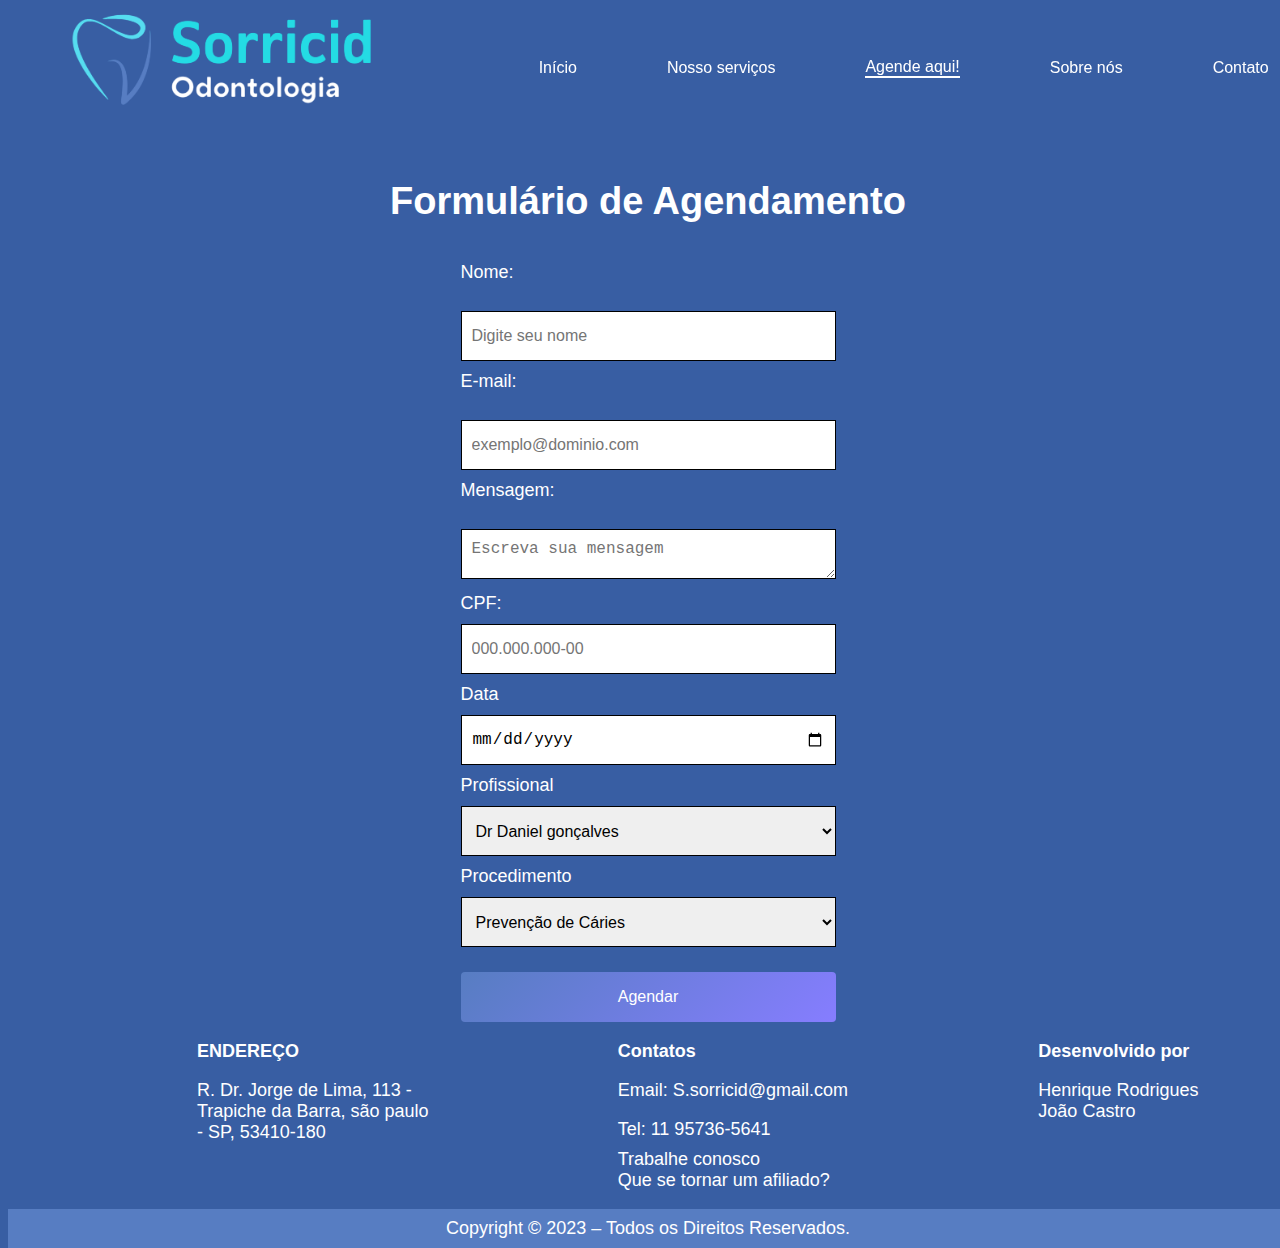
<file: sorricid/agendar.html>
<!DOCTYPE html>
<html lang="pt-br">

<head>
    <meta charset="UTF-8">
    <meta http-equiv="X-UA-Compatible" content="IE=edge">
    <meta name="viewport" content="width=device-width, initial-scale=1.0">
    <title>Agenda</title>
    <link rel="stylesheet" href="css/agendarStyle.css">
</head>

<body>
    <header>
        <div class="logo">
            <a href="index.html"><img src="img/logo.png" alt="logo"></a>
        </div>

        <nav>
            <a href="index.html" class="nav-link "> Início</a>
            <a href="NossosServico.html" class="nav-link">Nosso serviços</a>
            <a href="agendar.html" class="nav-link active">Agende aqui!</a>
            <a href="sobre.html" class="nav-link">Sobre nós</a>
            <a href="contato.html" class="nav-link">Contato</a>
            <a href="listarPacientes.php" class="nav-link">Remarcar Consulta</a>
        </nav>

    </header>

    <br><br><br><br><br><br>

    <div class="formagendamento">
        <h1>Formulário de Agendamento</h1>
        <section>
            <form action="marcaConsulta.php" method="post">

                <div>
                    <label for="nome">Nome:</label><br>
                    <input type="text" id="nome" name="nome" placeholder="Digite seu nome"><br>

                    <label for="email">E-mail:</label><br>
                    <input type="email" id="email" name="email" placeholder="exemplo@dominio.com"><br>


                    <label for="mensagem">Mensagem:</label><br>
                    <textarea rows="4" cols="50" id="mensagem" name="mensagem"
                        placeholder="Escreva sua mensagem"></textarea><br>

                    <label for="cpf">CPF:</label>
                    <input type="text" id="cpf" name="cpf" maxlength="14" placeholder="000.000.000-00"
                        oninput="formatarCPF(this)">
                    <label for="data">Data</label>
                    <input type="date" name="data"><br>
                    <label for="profissional">Profissional</label>
                    <select id="profissional" name="profissional">
                        <option value="Dr Daniel gonçalves">Dr Daniel gonçalves</option>
                        <option value="Carla dias">Drª Carla dias</option>
                        <option value="Adélia fontoura">Drª Adélia fontoura </option>
                        <option value="Julia"> Drª julia Tenório</option>
                    </select><br>
                    <label for="procedimento">Procedimento</label>
                    <select id="procedimento" name="procedimento">
                        <option value="Prevenção de Cáries">Prevenção de Cáries</option>
                        <option value="Identificação de Problemas">Identificação de Problemas</option>
                        <option value="Aparelhos Fixos">Aparelhos Fixos</option>
                        <option value="Clareamento Dental">Clareamento Dental</option>
                        <option value="Implantes Dentários">Implantes Dentários </option>
                        <option value="Radiografia Panorâmica">Radiografia Panorâmica</option>
                        <option value="aplicação de lentes">aplicação de lentes</option>
                    </select><br>
                    <input type="submit" value="Agendar"> <br />
                    </div>
                    
                </div>
            </form>
        </section>
        <script src="contato.js"></script>
    </div>



    <div class="rodape" id="contato">
        <div class="rodape-div">

            <div class="rodape-div-1">
                <div class="rodape-div-1-coluna">
                    <!-- elemento -->
                    <span><b>ENDEREÇO</b></span>
                    <p>R. Dr. Jorge de Lima, 113 - Trapiche da Barra, são paulo - SP, 53410-180</p>
                </div>
            </div>

            <div class="rodape-div-2">
                <div class="rodape-div-2-coluna">
                    <!-- elemento -->
                    <span><b>Contatos</b></span>
                    <p>Email: S.sorricid@gmail.com</p>
                    <p>Tel: 11 95736-5641</p>
                    <a href="candidato.html">Trabalhe conosco</a>
                    <br>
                    <a href="filiado.html"> Que se tornar um afiliado?</a>
                </div>
            </div>



            <div class="rodape-div-4">
                <div class="rodape-div-4-coluna">
                    <!-- elemento -->
                    <span><b>Desenvolvido por</b></span>
                    <br>
                    <ul>
                          <li>Henrique Rodrigues</li>
                          <li>João Castro</li>
                         


                    </ul>
                </div>
            </div>

        </div>
        <p class="rodape-direitos">Copyright © 2023 – Todos os Direitos Reservados.</p>
    </div>

</body>

</html>
</file>
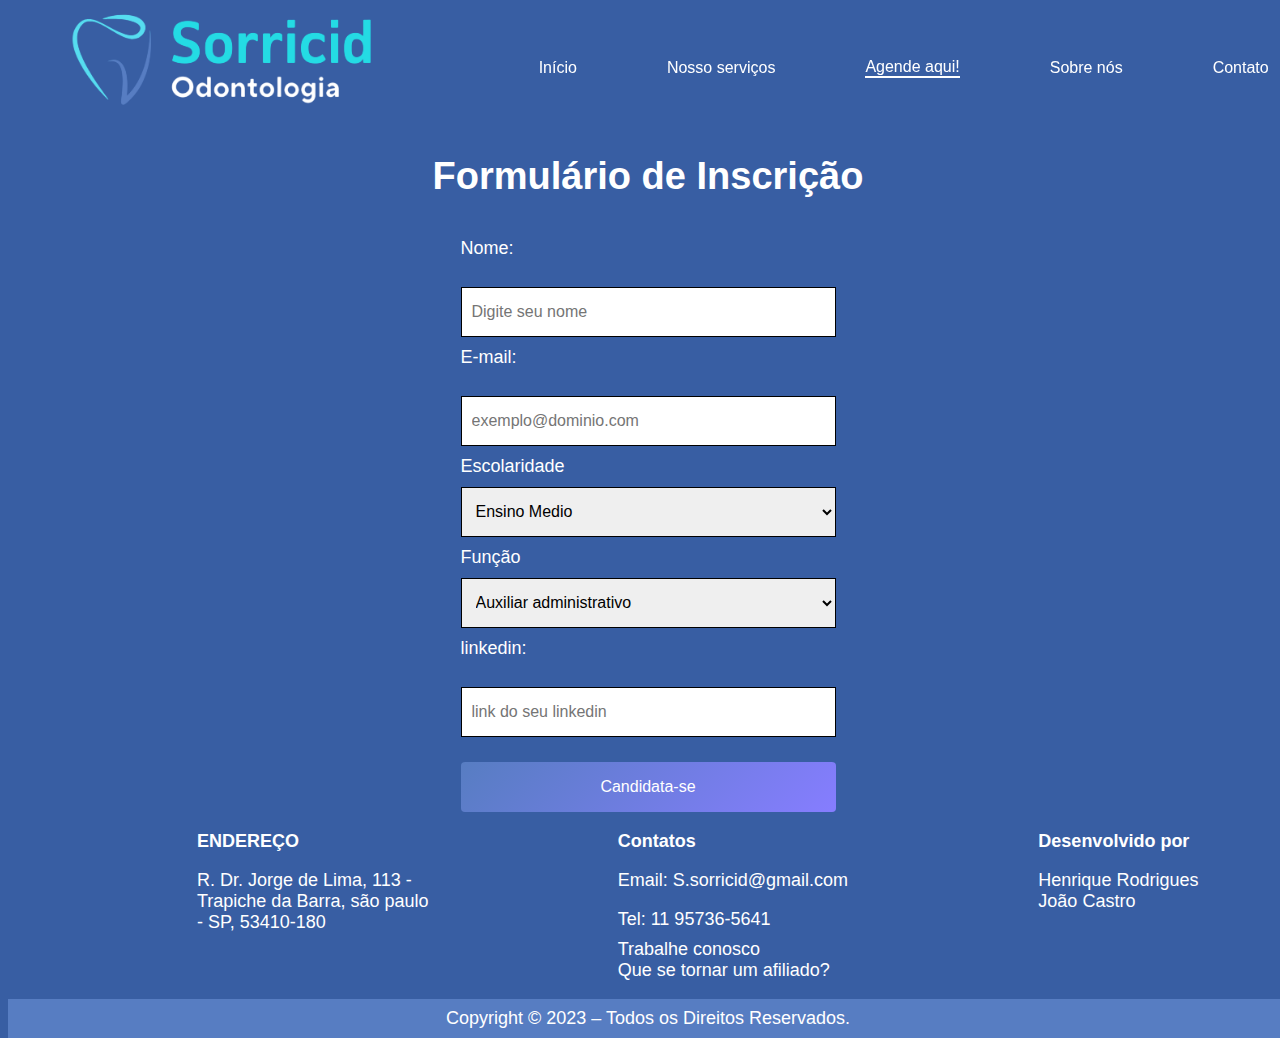
<file: sorricid/candidato.html>
<!DOCTYPE html>
<html lang="en">
<head>
    <meta charset="UTF-8">
    <meta name="viewport" content="width=device-width, initial-scale=1.0">
    <title>Document</title>
    <link rel="stylesheet" href="css/agendarStyle.css">
</head>
<body>
    <header>
        <div class="logo">
            <a href="index.html"><img src="img/logo.png" alt="logo"></a>
        </div>

        <nav>
            <a href="index.html" class="nav-link "> Início</a>
            <a href="NossosServico.html" class="nav-link">Nosso serviços</a>
            <a href="agendar.html" class="nav-link active">Agende aqui!</a>
            <a href="sobre.html" class="nav-link">Sobre nós</a>
            <a href="contato.html" class="nav-link">Contato</a>
            <a href="listarcandidatos.php" class="nav-link">Editar Inscrição</a>
        </nav>

    </header>

    <br><br><br><br><br><br>
    <div>
        <h1>Formulário de Inscrição</h1>
        <section>
            <form action="cadCandidato.php" method="post">

                <div>
                    <label for="nome">Nome:</label><br>
                    <input type="text" id="nome" name="nome" placeholder="Digite seu nome"><br>

                    <label for="email">E-mail:</label><br>
                    <input type="email" id="email" name="email" placeholder="exemplo@dominio.com"><br>

                    <label for="escolaridade">Escolaridade</label>
                    <select id="escolaridade" name="escolaridade">
                        <option value="medio">Ensino Medio</option>
                        <option value="tecnino">Formação tecnica</option>
                        <option value="faculdade">Ensino Superior </option>
                    </select><br>

                    <label for="funcao">Função</label>
                    <select id="funcao" name="funcao">
                        <option value="auxiliar">Auxiliar administrativo</option>
                        <option value="tecnino">tecnico Esteticista</option>
                        <option value="medico">Medico Esteticista </option>
                    </select><br>

                    <label for="linkedin">linkedin:</label><br>
                    <input type="linkedin" id="linkedin" name="linkedin" placeholder="link do seu linkedin"><br>
                    <input type="submit" value="Candidata-se"> <br />
                    </div>
                    
                </div>
            </form>
        </section>
    </div>

    
    <footer class="rodape" id="contato">
        <div class="rodape-div">
      
            <div class="rodape-div-1">
                <div class="rodape-div-1-coluna">
                    <!-- elemento -->
                    <span><b>ENDEREÇO</b></span>
                    <p>R. Dr. Jorge de Lima, 113 - Trapiche da Barra, são paulo - SP, 53410-180</p>
                </div>
            </div>
      
            <div class="rodape-div-2">
                <div class="rodape-div-2-coluna">
                    <!-- elemento -->
                    <span><b>Contatos</b></span>
                    <p>Email:  S.sorricid@gmail.com</p>
                    <p>Tel:  11 95736-5641</p>
                    <a href="candidato.html">Trabalhe conosco</a><br>
                    <a href="filiado.html"> Que se tornar um afiliado?</a>
                </div>
            </div>
      
            <div class="rodape-div-4">
                <div class="rodape-div-4-coluna">
                    <!-- elemento -->
                    <span><b>Desenvolvido por</b></span>
                    <br>
                <ul>
                          <li>Henrique Rodrigues</li>
                          <li>João Castro</li>
                          
    
      
                    </ul>
                </div>
            </div>
      
        </div>
        <p class="rodape-direitos">Copyright © 2023 – Todos os Direitos Reservados.</p>
      </footer>

</body>
</html>
</file>
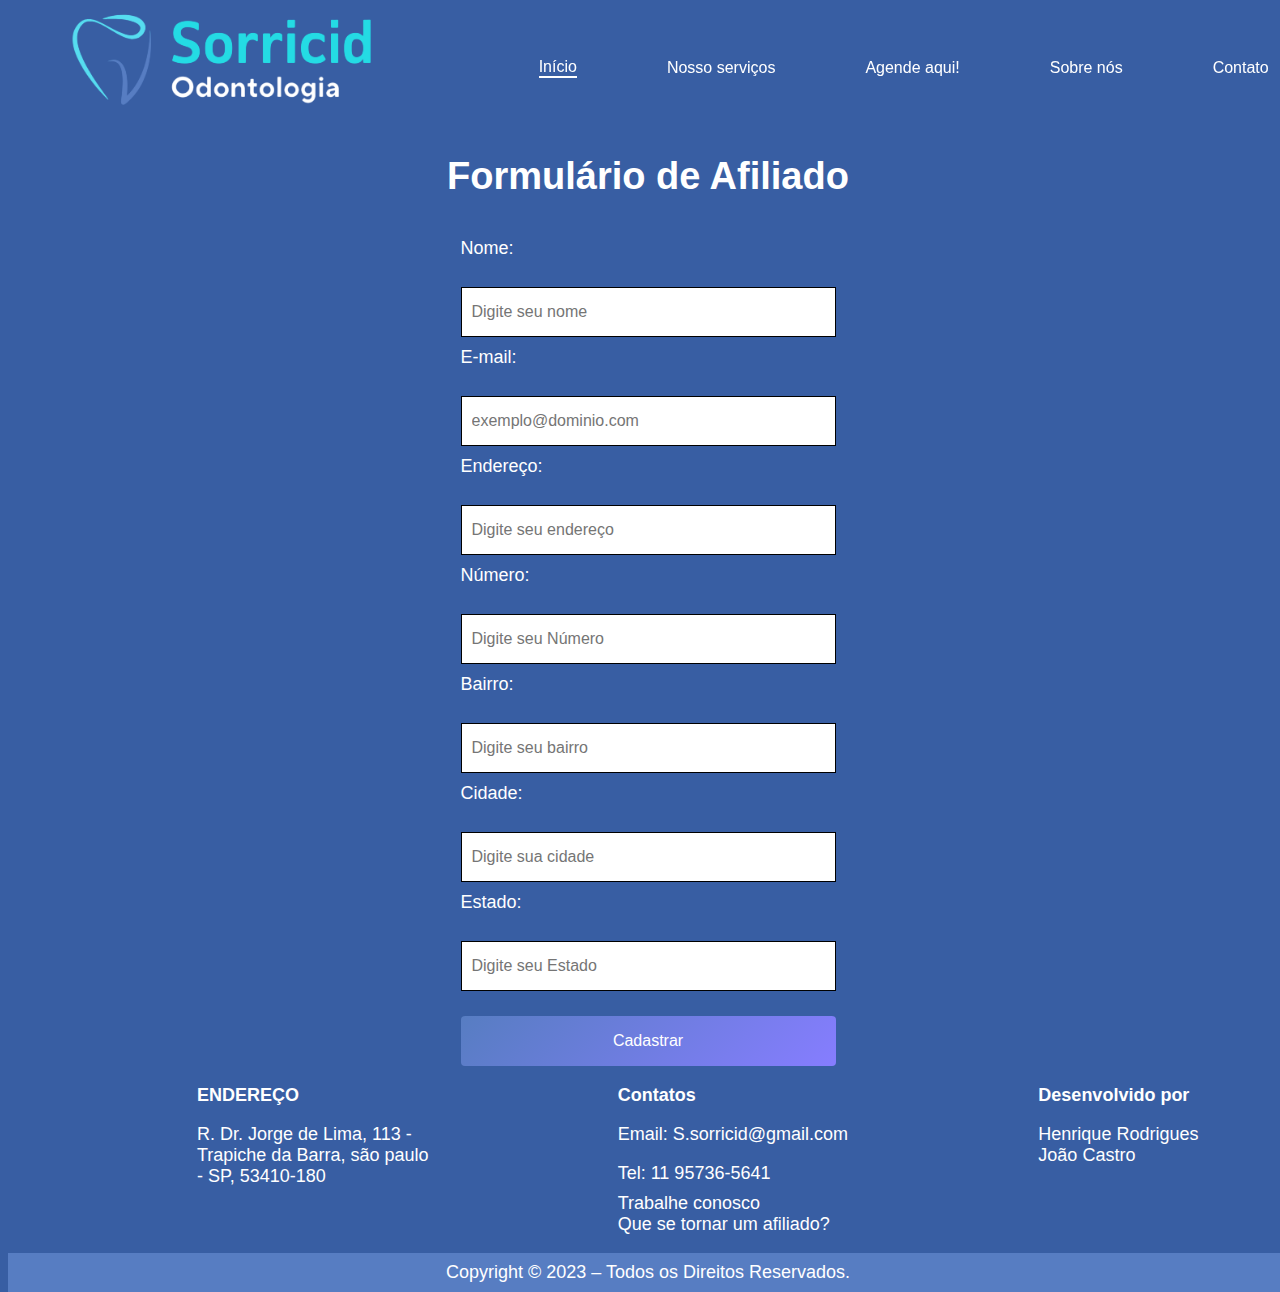
<file: sorricid/filiado.html>
<!DOCTYPE html>
<html lang="en">
<head>
    <meta charset="UTF-8">
    <meta name="viewport" content="width=device-width, initial-scale=1.0">
    <title>Formulário de Afiliado</title>
    <link rel="stylesheet" href="css/agendarStyle.css">
</head>
<body>

    <header>
        <div class="logo">
            <a href="index.html" ><img src="img/logo.png" alt="logo"></a>
        </div>
     
        <nav>
            <a href="index.html" class="nav-link active"> Início</a>
            <a href="NossosServico.html" class="nav-link">Nosso serviços</a>
            <a href="agendar.html" class="nav-link">Agende aqui!</a>
            <a href="sobre.html" class="nav-link">Sobre nós</a>
            <a href="contato.html" class="nav-link">Contato</a>
            <a href="listarAfiliados.php" class="nav-link">Editar Informações</a>
        </nav>

    </header>
    <br><br><br><br><br><br>
    <h1>Formulário de Afiliado</h1>
   <center>
    <form action="cadastrarAfiliado.php" method="post" >
        <div>
            <label for="nome">Nome:</label><br>
            <input type="text" id="nome" name="nome" placeholder="Digite seu nome"><br>

            <label for="email">E-mail:</label><br>
            <input type="email" id="email" name="email" placeholder="exemplo@dominio.com"><br>
            
            <label for="endereco">Endereço:</label><br>
            <input type="text" id="endereco" name="endereco" placeholder="Digite seu endereço"><br>
            
            <label for="numero">Número:</label><br>
            <input type="text" id="numero" name="numero" placeholder="Digite seu Número"><br>
            
            <label for="bairro">Bairro:</label><br>
            <input type="text" id="bairro" name="bairro" placeholder="Digite seu bairro"><br>
            
            <label for="cidade">Cidade:</label><br>
            <input type="text" id="cidade" name="cidade" placeholder="Digite sua cidade"><br>
            
            <label for="estado">Estado:</label><br>
            <input type="text" id="estado" name="estado" placeholder="Digite seu Estado"><br>
            
            <input type="submit" value="Cadastrar"><br />
        </div>
    </form>
</center>
<footer class="rodape" id="contato">
    <div class="rodape-div">
  
        <div class="rodape-div-1">
            <div class="rodape-div-1-coluna">
                <!-- elemento -->
                <span><b>ENDEREÇO</b></span>
                <p>R. Dr. Jorge de Lima, 113 - Trapiche da Barra, são paulo - SP, 53410-180</p>
            </div>
        </div>
  
        <div class="rodape-div-2">
            <div class="rodape-div-2-coluna">
                <!-- elemento -->
                <span><b>Contatos</b></span>
                <p>Email:  S.sorricid@gmail.com</p>
                <p>Tel:  11 95736-5641</p>
                <a href="candidato.html">Trabalhe conosco</a><br>
                <a href="filiado.html"> Que se tornar um afiliado?</a>
            </div>
        </div>
  
        <div class="rodape-div-4">
            <div class="rodape-div-4-coluna">
                <!-- elemento -->
                <span><b>Desenvolvido por</b></span>
                <br>
            <ul>
                <li>Henrique Rodrigues</li>
                    <li>João Castro</li>
                    
    

  
                </ul>
            </div>
        </div>
  
    </div>
    <p class="rodape-direitos">Copyright © 2023 – Todos os Direitos Reservados.</p>
  </footer>
</body>
</html>
</file>
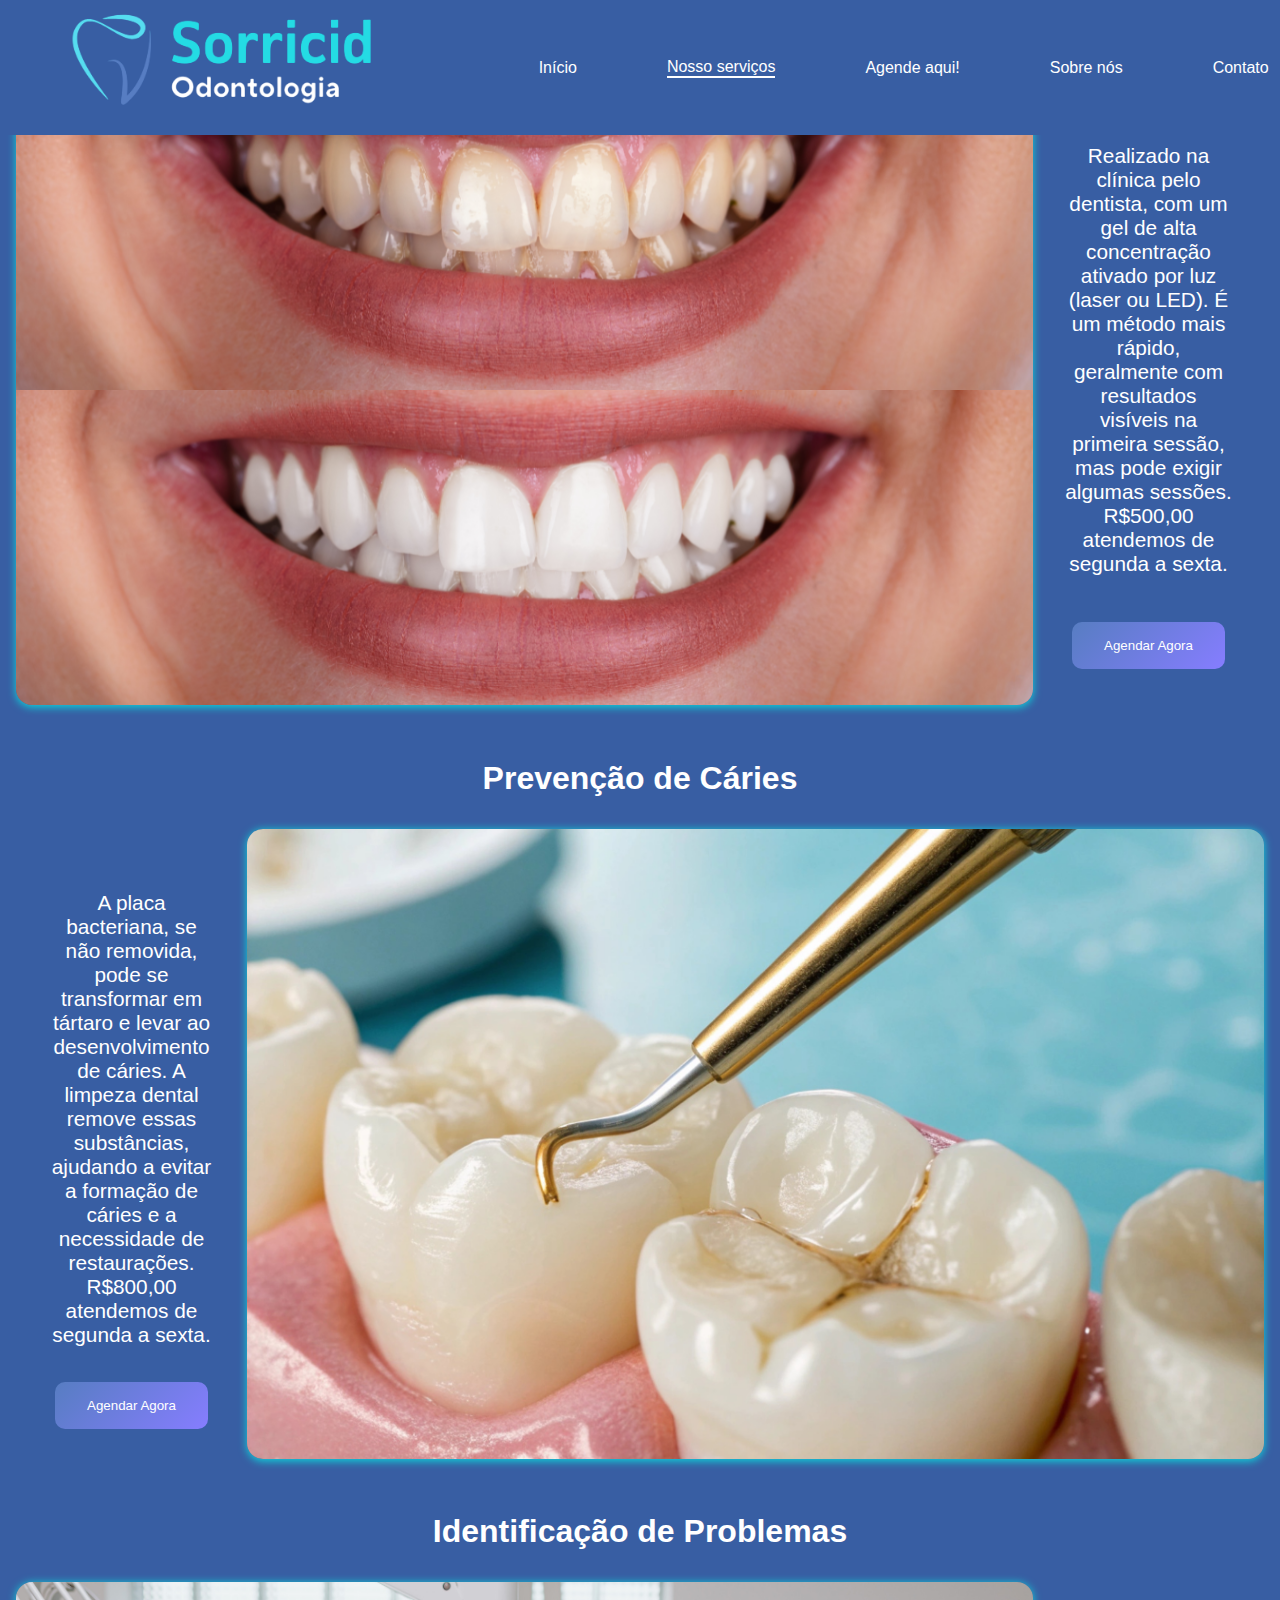
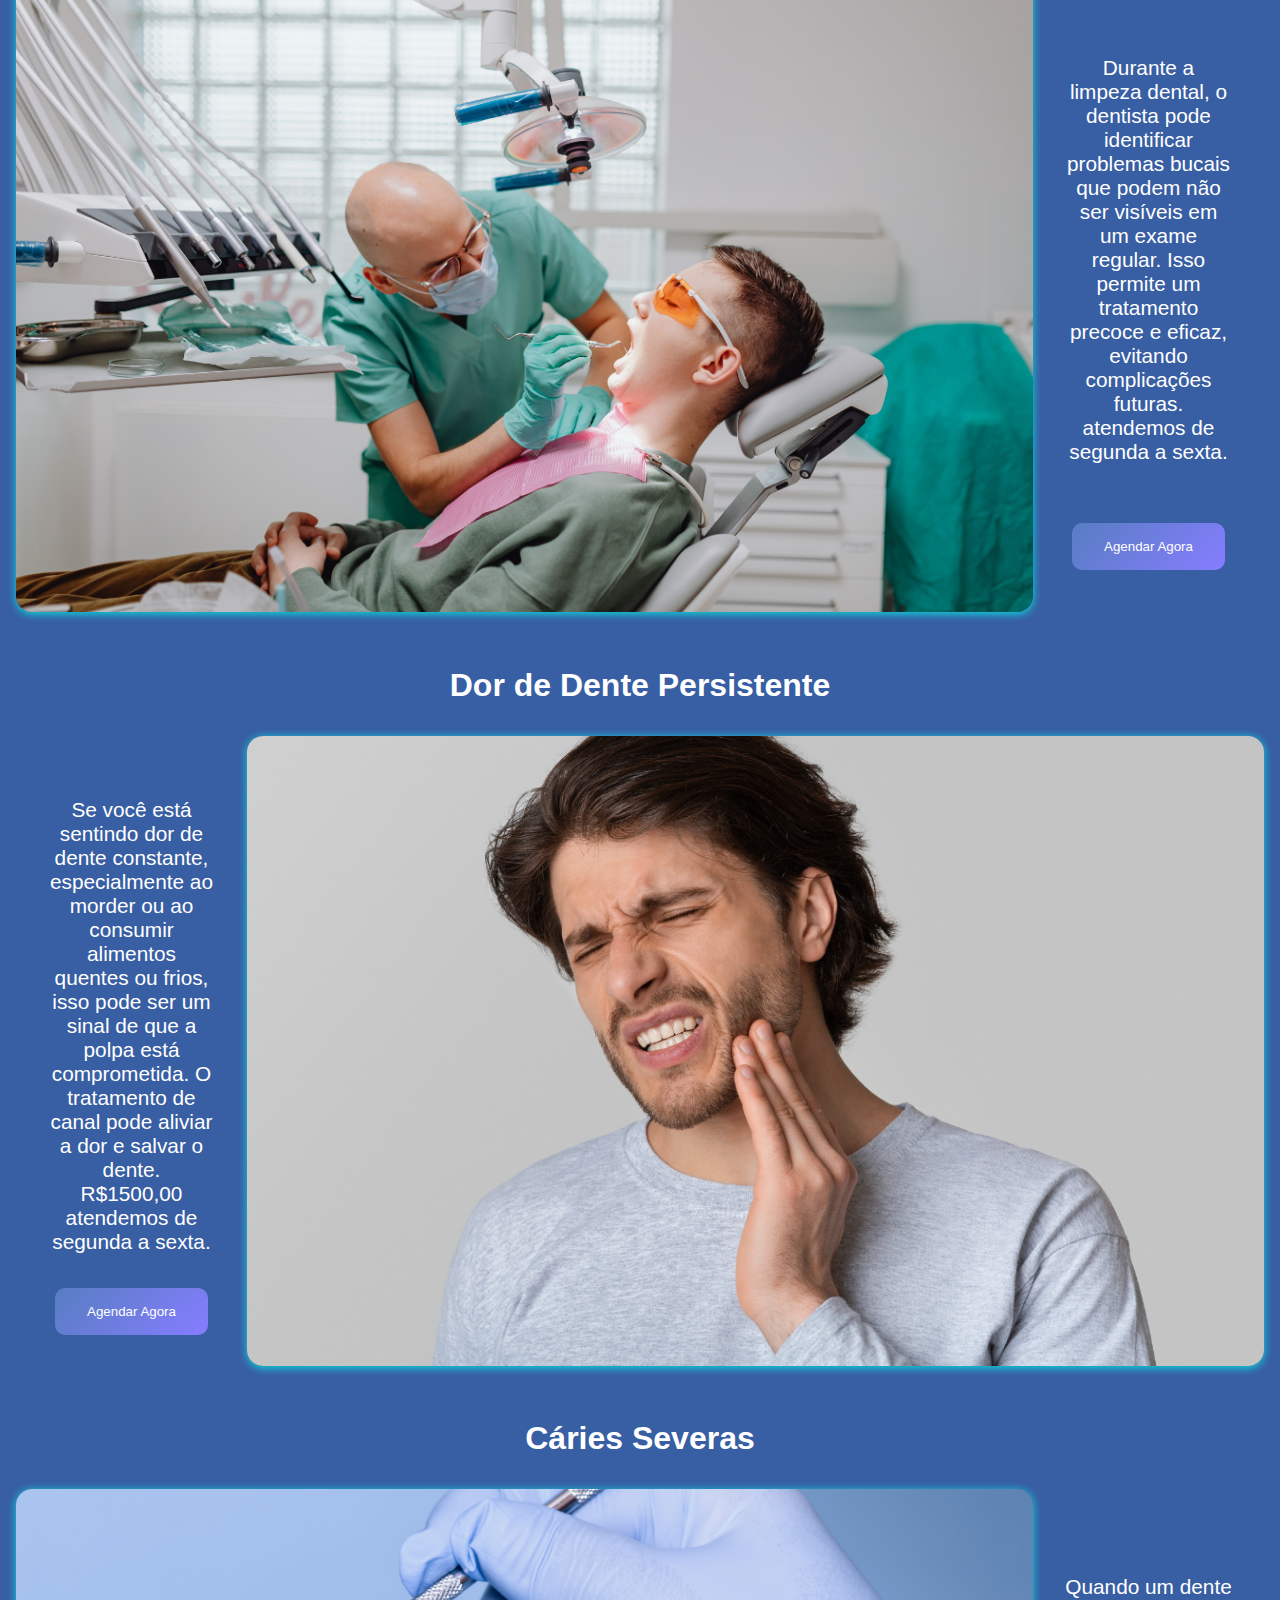
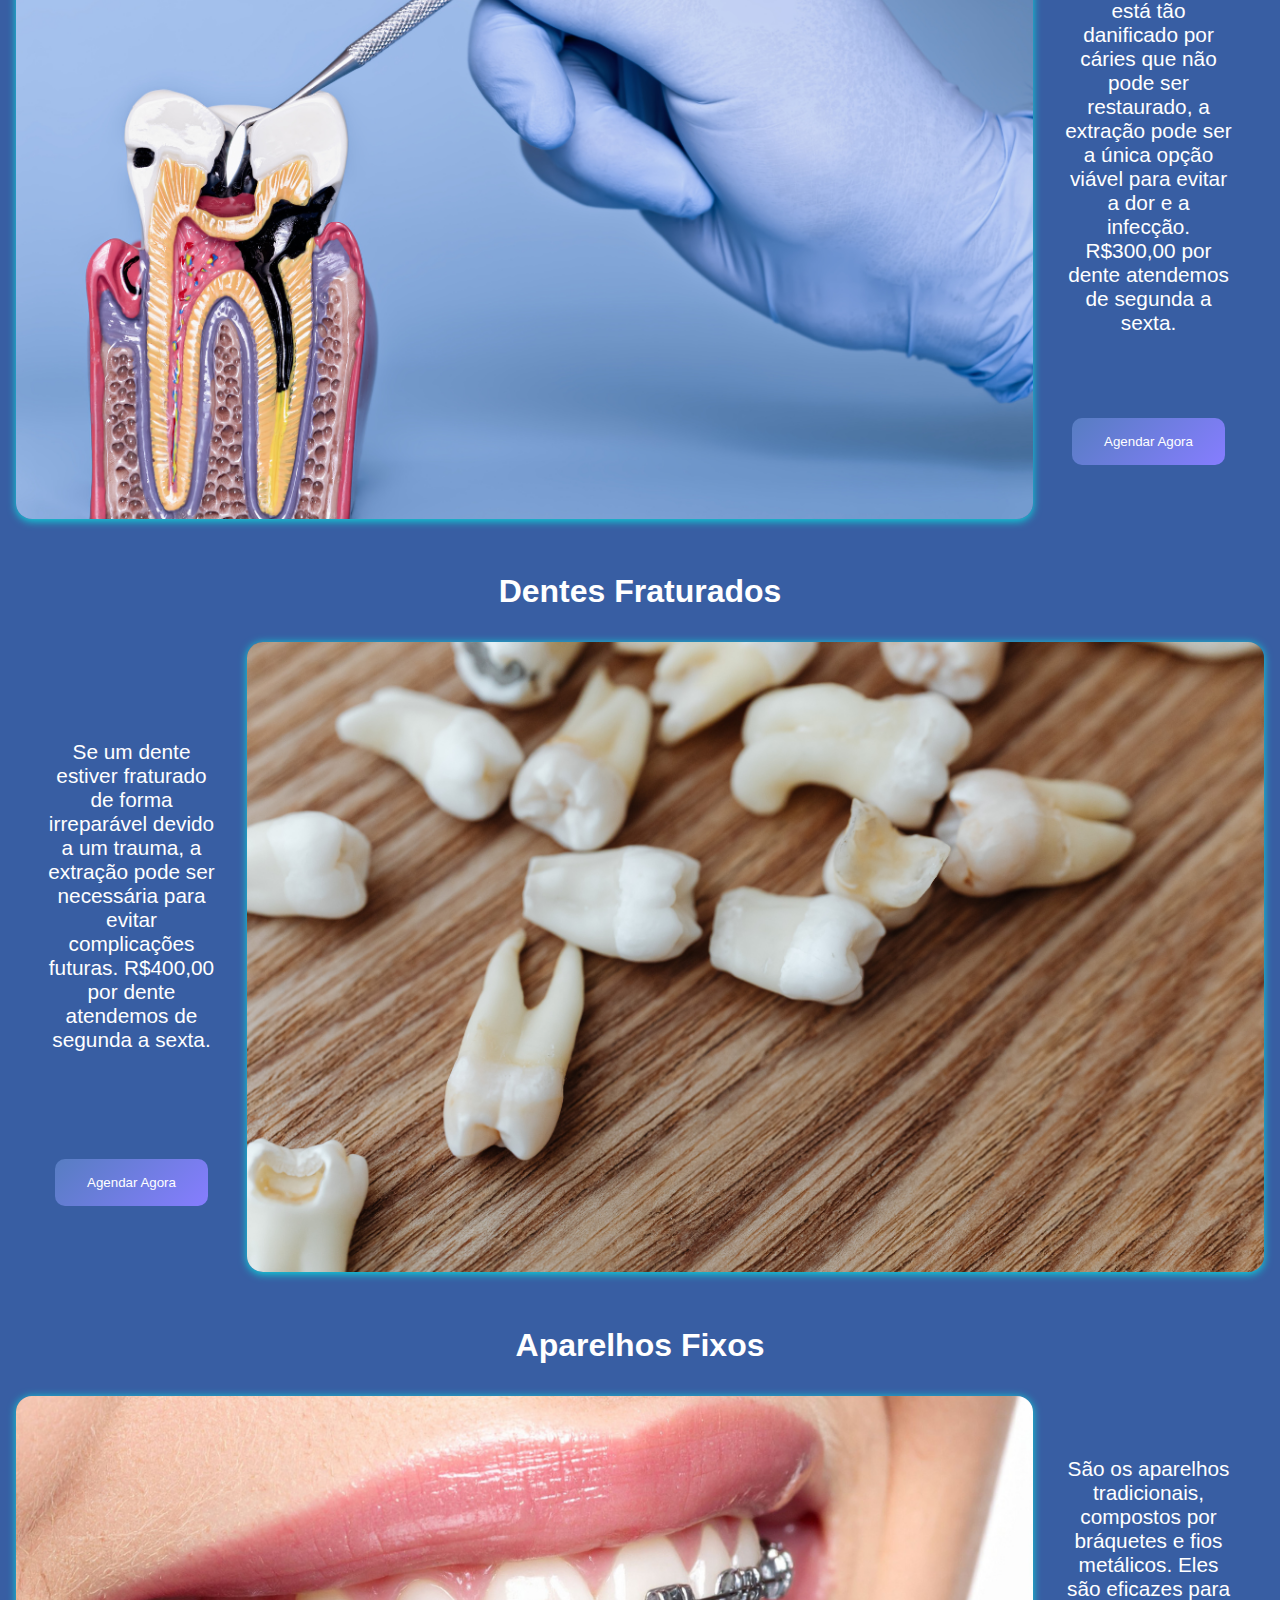
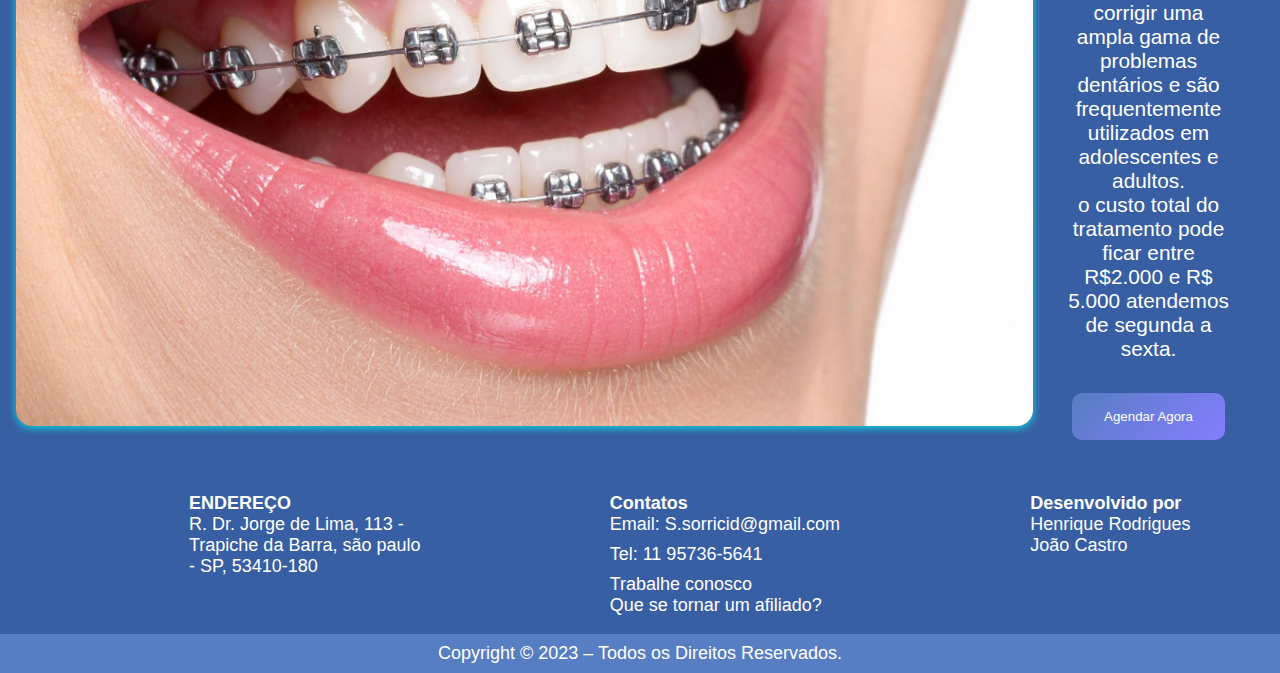
<file: sorricid/NossosServico.html>
<!DOCTYPE html>
<html lang="pt">
<head>
    <meta charset="UTF-8">
    <meta http-equiv="X-UA-Compatible" content="IE=edge">
    <meta name="viewport" content="width=device-width, initial-scale=1.0">
    <link rel="stylesheet" href="css/StyleServico.css">
    <title>Nossos Serviços</title>
</head>
<body>
    <header>
        <div class="logo">
            <a href="index.html" ><img src="img/logo.png" alt="logo"></a>
        </div>
     
        <nav>
            <a href="index.html" class="nav-link "> Início</a>
            <a href="NossosServico.html" class="nav-link active">Nosso serviços</a>
            <a href="agendar.html" class="nav-link">Agende aqui!</a>
            <a href="sobre.html" class="nav-link">Sobre nós</a>
            <a href="contato.html" class="nav-link">Contato</a>
        </nav>

    </header>
        
        <h1>Clareamento</h1>
        <section class="NossosServico">

            

            <img src="img/clareaimg.png" alt="">

            <div class="textHarmonizacao">
                <p>Realizado na clínica pelo dentista, com um gel de alta concentração ativado por luz (laser ou LED). 
                    É um método mais rápido, geralmente com resultados visíveis na primeira sessão, 
                    mas pode exigir algumas sessões. <br>
                     R$500,00 atendemos de segunda a sexta.</p>

                     <button><a href="agendar.html">Agendar Agora</a></button>
            </div>
        </section>


        <section class="NossosServico">

            <h1>Prevenção de Cáries</h1>



            <div class="textHarmonizacao">
                <p> A placa bacteriana, se não removida, pode se transformar em tártaro e levar ao desenvolvimento de cáries. 
                    A limpeza dental remove essas substâncias, ajudando a evitar a formação de cáries e a necessidade de restaurações.
                   R$800,00 atendemos de segunda a sexta.</p>
                   <button><a href="agendar.html">Agendar Agora</a></button>

            </div>

            <img src="img/prevcariesimg.png" alt="">

        </section>


        <section class="NossosServico">
            <h1>Identificação de Problemas</h1>

            <img src="img/problemimg.png" alt="">

            <div class="textHarmonizacao">
                <p>Durante a limpeza dental, o dentista pode identificar problemas bucais que podem não ser visíveis em um exame regular.
                     Isso permite um tratamento precoce e eficaz, evitando complicações futuras. <br>
                    atendemos de segunda a sexta.</p>

                    <button><a href="agendar.html">Agendar Agora</a></button>
            </div>
        </section>



        <section class="NossosServico">
            <h1>Dor de Dente Persistente</h1>



            <div class="textHarmonizacao">
                <p> Se você está sentindo dor de dente constante, especialmente ao morder ou ao consumir alimentos quentes ou frios,
                     isso pode ser um sinal de que a polpa está comprometida. 
                     O tratamento de canal pode aliviar a dor e salvar o dente. <br>
                    R$1500,00 atendemos de segunda a sexta.</p>

                    <button><a href="agendar.html">Agendar Agora</a></button>
            </div>

            <img src="img/dorddentimg.png" alt="">
        </section>

        <section class="NossosServico">
            <h1>Cáries Severas</h1>

            <img src="img/carieimg.png" alt="">

            <div class="textHarmonizacao">
                <p> Quando um dente está tão danificado por cáries que não pode ser restaurado,
                     a extração pode ser a única opção viável para evitar a dor e a infecção. <br>
                    R$300,00 por dente atendemos de segunda a sexta.</p>

                    <button><a href="agendar.html">Agendar Agora</a></button>
            </div>
        </section>


        <section class="NossosServico">
            <h1>Dentes Fraturados</h1>



            <div class="textHarmonizacao">
                <p>Se um dente estiver fraturado de forma irreparável devido a um trauma,
                     a extração pode ser necessária para evitar complicações futuras. 
                     R$400,00 por dente atendemos de segunda a sexta.</p>

                     <button><a href="agendar.html">Agendar Agora</a></button>
            </div>

            <img src="img/fratuimg.png" alt="">
        </section>


        <section class="NossosServico">
            <h1>Aparelhos Fixos</h1>

            <img src="img/fixoimg.png" alt="">

            <div class="textHarmonizacao">
                <p>São os aparelhos tradicionais, compostos por bráquetes e fios metálicos. 
                    Eles são eficazes para corrigir uma ampla gama de problemas 
                    dentários e são frequentemente utilizados em adolescentes e adultos. 
                    <br>o custo total do tratamento pode ficar entre R$2.000 e R$ 5.000 atendemos de segunda a sexta.</p>

                     <button><a href="agendar.html">Agendar Agora</a></button>
            </div>
        </section>

        <footer class="rodape" id="contato">
            <div class="rodape-div">
          
                <div class="rodape-div-1">
                    <div class="rodape-div-1-coluna">
                        <!-- elemento -->
                        <span><b>ENDEREÇO</b></span>
                        <p>R. Dr. Jorge de Lima, 113 - Trapiche da Barra, são paulo - SP, 53410-180</p>
                    </div>
                </div>
          
                <div class="rodape-div-2">
                    <div class="rodape-div-2-coluna">
                        <!-- elemento -->
                        <span><b>Contatos</b></span>
                        <p>Email:  S.sorricid@gmail.com</p>
                        <p>Tel:  11 95736-5641</p>
                        <a href="candidato.html">Trabalhe conosco</a>
                        <br>
                    <a href="filiado.html"> Que se tornar um afiliado?</a>
                    </div>
                </div>
          
                <div class="rodape-div-4">
                    <div class="rodape-div-4-coluna">
                        <!-- elemento -->
                        <span><b>Desenvolvido por</b></span>
                        <br>
                    <ul>
                            
                            <li>Henrique Rodrigues</li>
                            <li>João Castro</li>
                           
        
                        </ul>
                    </div>
                </div>
          
            </div>
            <p class="rodape-direitos">Copyright © 2023 – Todos os Direitos Reservados.</p>
          </footer>



</body>
</html>
</file>
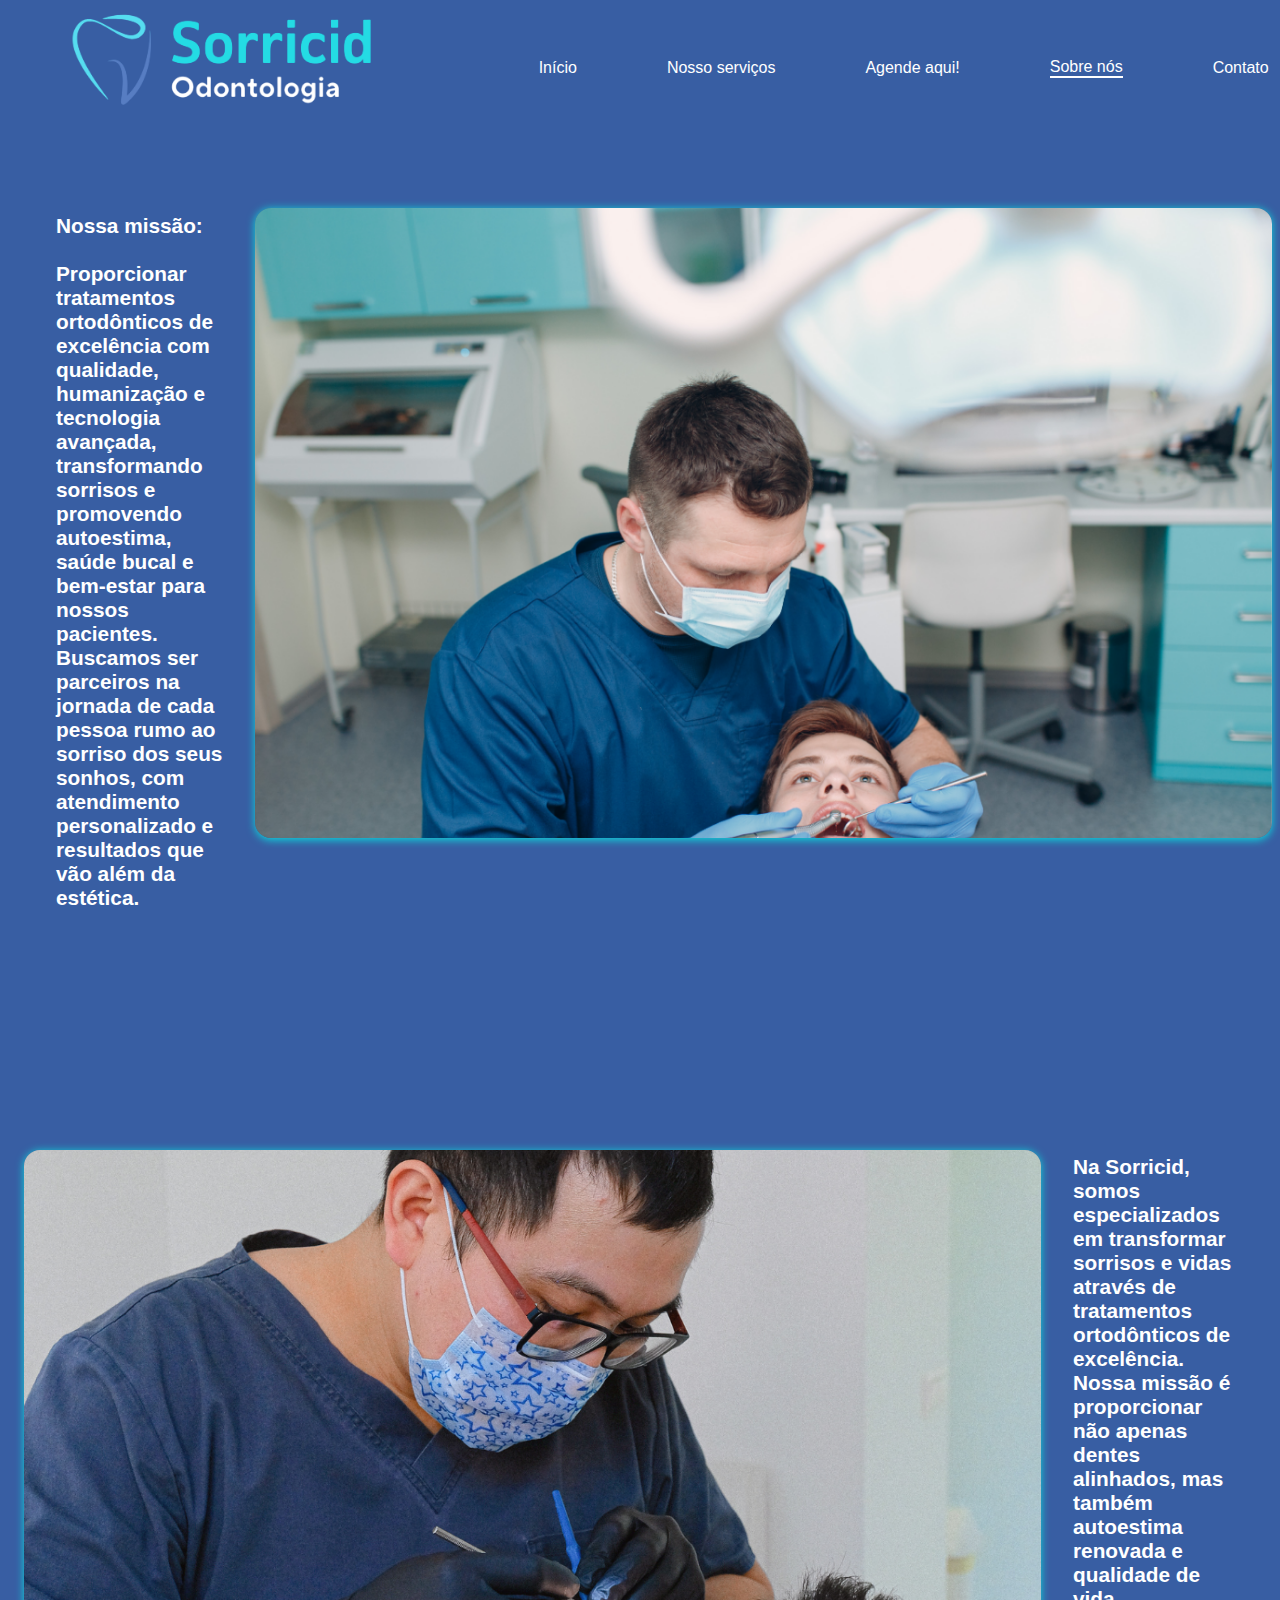
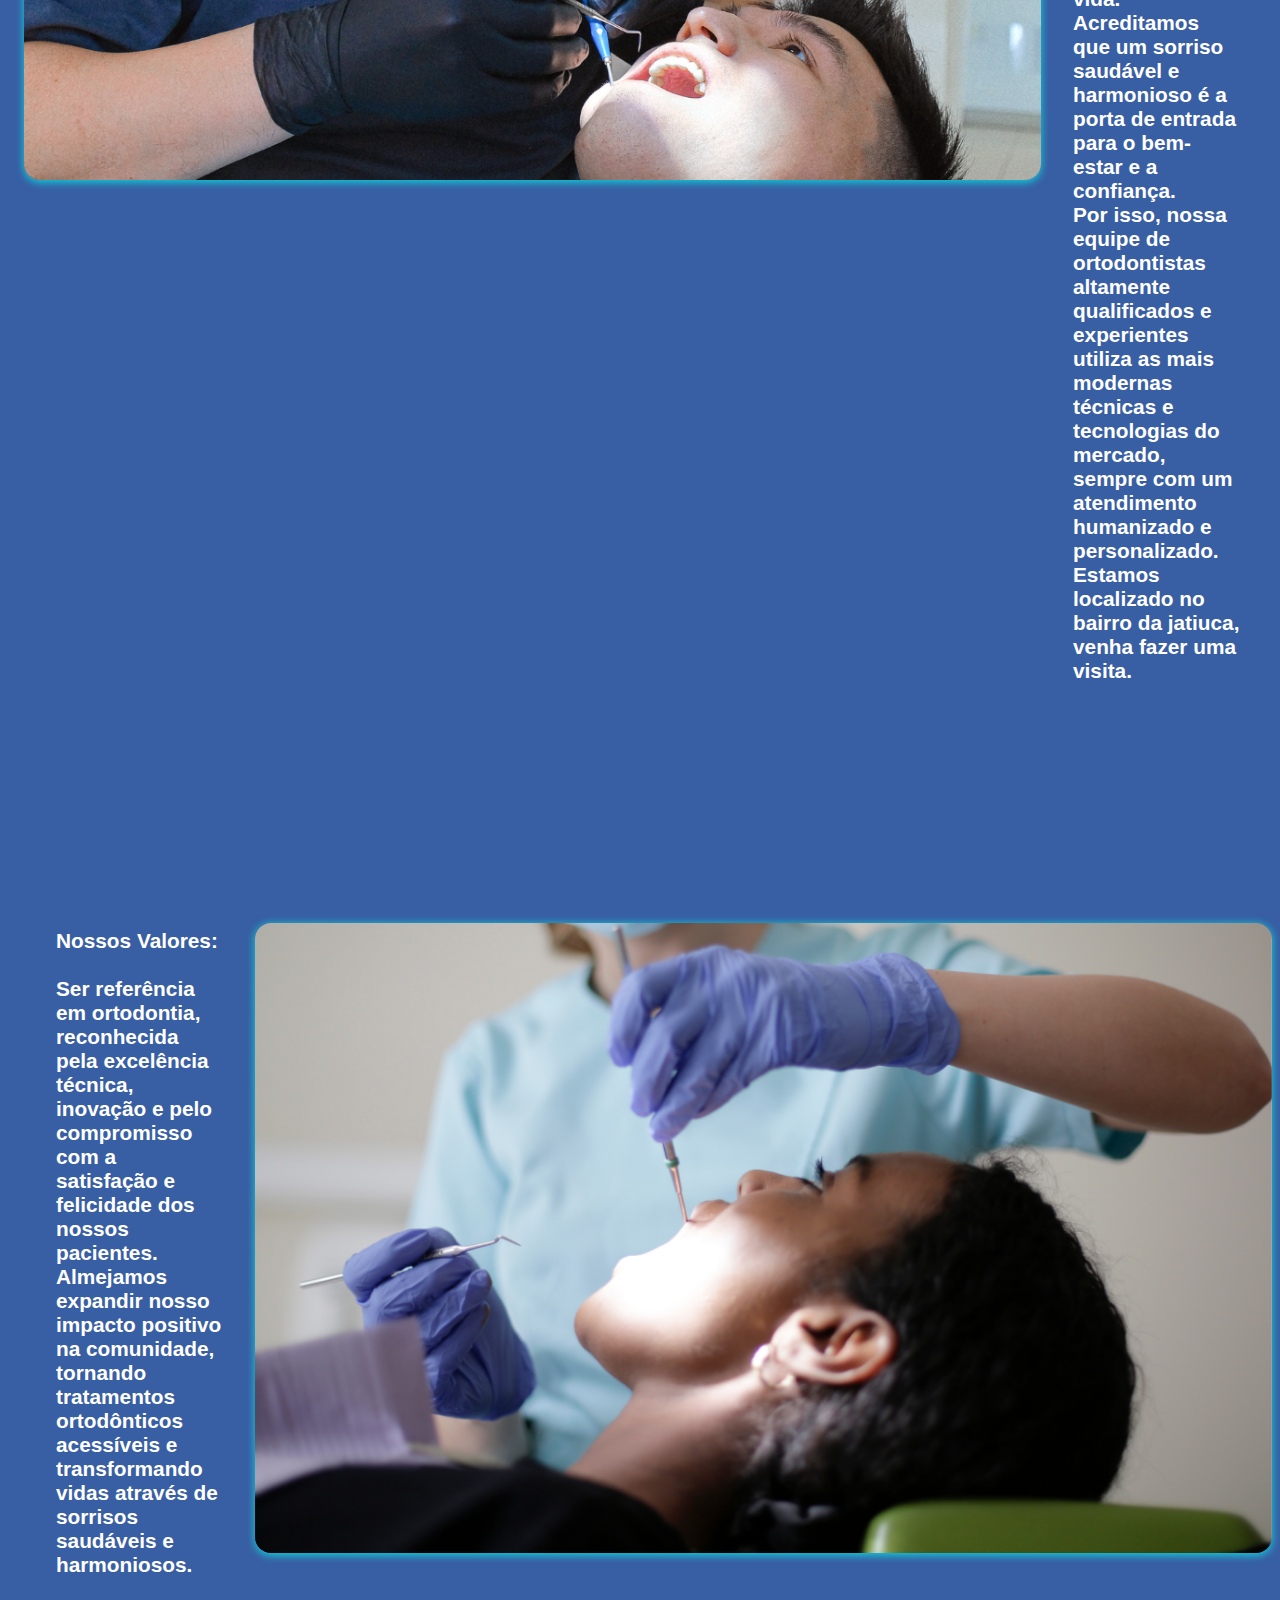
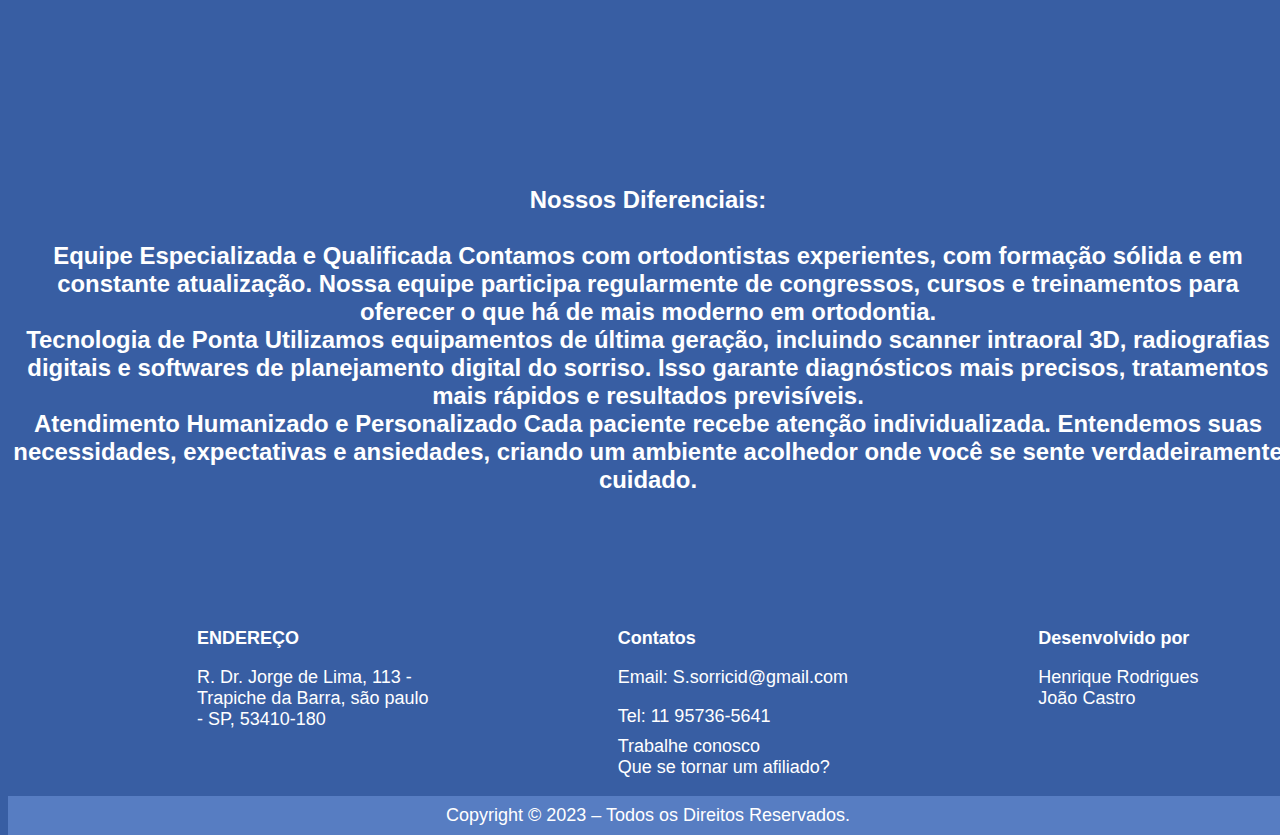
<file: sorricid/sobre.html>
<!DOCTYPE html>
<html lang="en">

<head>
    <meta charset="UTF-8">
    <meta http-equiv="X-UA-Compatible" content="IE=edge">
    <meta name="viewport" content="width=device-width, initial-scale=1.0">
    <title>Sobre nós</title>
    <link rel="stylesheet" href="css/style-sobre.css">
</head>

<body>
    <header>
        <div class="logo">
            <a href="index.html" ><img src="img/logo.png" alt="logo"></a>
        </div>
     
        <nav>
            <a href="index.html" class="nav-link "> Início</a>
            <a href="NossosServico.html" class="nav-link">Nosso serviços</a>
            <a href="agendar.html" class="nav-link">Agende aqui!</a>
            <a href="sobre.html" class="nav-link active">Sobre nós</a>
            <a href="contato.html" class="nav-link">Contato</a>
        </nav>

    </header>

    <br><br><br><br>

    <section class="sobrenos">



        <div class="textsobrenos">
            <h5>Nossa missão:<br><br>
                Proporcionar tratamentos ortodônticos de excelência com qualidade, humanização e tecnologia avançada, transformando sorrisos e promovendo autoestima, saúde bucal e bem-estar para nossos pacientes. <br>
                Buscamos ser parceiros na jornada de cada pessoa rumo ao sorriso dos seus sonhos, com atendimento personalizado e resultados que vão além da estética.
            </h5>

        </div>

        <img src="img/sobre1.png" alt="">

    </section>


    <section class="sobrenos">

        <img src="img/sobre2.png" alt="">
        <div class="textsobrenos">
            
            <h5>Na Sorricid, somos especializados em transformar sorrisos e vidas através de tratamentos ortodônticos de excelência. 
                Nossa missão é proporcionar não apenas dentes alinhados, mas também autoestima renovada e qualidade de vida.<br>
Acreditamos que um sorriso saudável e harmonioso é a porta de entrada para o bem-estar e a confiança. <br>
Por isso, nossa equipe de ortodontistas altamente qualificados e experientes utiliza as mais modernas técnicas e tecnologias do mercado, sempre com um atendimento humanizado e personalizado.
                
               
                
                <br>
                Estamos localizado no bairro da jatiuca, venha fazer uma visita.
            </h5>
        <div>
    </section>

 
       <section class="sobrenos">



                <div class="textsobrenos">
                    <h5>
                        Nossos Valores:
                        <br><br>
                       Ser referência em ortodontia, reconhecida pela excelência técnica, inovação e pelo compromisso com a satisfação e felicidade dos nossos pacientes.
                        Almejamos expandir nosso impacto positivo na comunidade, tornando tratamentos ortodônticos acessíveis e transformando vidas através de sorrisos saudáveis e harmoniosos.
                    </h5>
        
                </div>
        
                <img src="img/sobre3.png" alt="">
        

    </section>
    <section class="diferencial">



        <div class="diferencial">
            <h5>
                Nossos Diferenciais: 
                <br><br>
                Equipe Especializada e Qualificada
Contamos com ortodontistas experientes, com formação sólida e em constante atualização. Nossa equipe participa regularmente de congressos, cursos e treinamentos para oferecer o que há de mais moderno em ortodontia.<br>
Tecnologia de Ponta
Utilizamos equipamentos de última geração, incluindo scanner intraoral 3D, radiografias digitais e softwares de planejamento digital do sorriso. Isso garante diagnósticos mais precisos, tratamentos mais rápidos e resultados previsíveis.<br>
Atendimento Humanizado e Personalizado
Cada paciente recebe atenção individualizada. Entendemos suas necessidades, 
expectativas e ansiedades, criando um ambiente acolhedor onde você se sente verdadeiramente cuidado.<br>
                 <br>

            </h5>

        </div>

     

</section>


<footer class="rodape" id="contato">
    <div class="rodape-div">
  
        <div class="rodape-div-1">
            <div class="rodape-div-1-coluna">
                <!-- elemento -->
                <span><b>ENDEREÇO</b></span>
                <p>R. Dr. Jorge de Lima, 113 - Trapiche da Barra, são paulo - SP, 53410-180</p>
            </div>
        </div>
  
        <div class="rodape-div-2">
            <div class="rodape-div-2-coluna">
                <!-- elemento -->
                <span><b>Contatos</b></span>
                <p>Email:  S.sorricid@gmail.com</p>
                <p>Tel:  11 95736-5641</p>
                <a href="candidato.html">Trabalhe conosco</a>
                <br>
                    <a href="filiado.html"> Que se tornar um afiliado?</a>
            </div>
        </div>
  
        <div class="rodape-div-4">
            <div class="rodape-div-4-coluna">
                <!-- elemento -->
                <span><b>Desenvolvido por</b></span>
                <br>
            <ul>  
                
                <li>Henrique Rodrigues</li>
                    <li>João Castro</li>
                   

  
                </ul>
            </div>
        </div>
  
    </div>
    <p class="rodape-direitos">Copyright © 2023 – Todos os Direitos Reservados.</p>
  </footer>



	

</body>


</html>
</file>
<file: sorricid/css/agendarStyle.css>
@import url("https://fonts.googleapis.com/css?family=Roboto:700,400|Open+Sans:400,700|Raleway:500,600");
@import url('https://fonts.googleapis.com/css?family=Dancing+Script');

* {
    
    padding: 0;
    box-sizing: border-box;
    list-style: none;
    text-decoration: none;
}

.formagendamento{

  margin-top: 50px;
}

html,
body {
  height: 100%;
  width: 100%;
}

body {
  font-family: sans-serif;

  background: linear-gradient(73.56deg, #385ea3 59.47%);
}
a:hover {
    text-decoration: none;
  }

  header {
    position: fixed;
    top: 0;
    left: 0;
    right: 0;
    display: flex;
    height: 15vh;
    background-color: #385ea3;
    justify-content: space-between;
    align-items: center;
    padding: 3.5vh;
    z-index: 999;
    transition: background-color 0.3s ease;
  }

  .logo {
    display: flex;
    align-items: center;
  }

  .logo img {
    margin-top: 8%;
    height: 45vh;
    max-width: 48vh;
  }

  nav {
    flex-grow: 1;
    display: flex;
    align-items: center;
    margin-left: 1%;
  }

  nav a {
    margin-left: 10vh;
    color: #ffffff;
    white-space: nowrap;
  }

  nav a:hover {
    border-bottom: 2px solid #ffffff;
  }

  nav a.active {
    border-bottom: 2px solid #ffffff;
  }

h1 {
  font-size: 38px;
  font-family: sans-serif;
  text-align: center;
  padding-top: 35px;
  padding: 14px;
  color: #ffffff;
}

form {
  font-family: sans-serif;
  display: flex;
  align-items: center;
  flex-direction: column;
  color: #ffffff;
}

label {
  display: flex;
  font-size: 18px;
  margin-bottom: 10px;
}

input, textarea {
  width: 375px;
  padding: 10px;
  border: 1px solid #000000;
  margin-bottom: 10px;
  font-size: 16px;
  height: 50px;
}

input[type="submit"] {
  font-family: sans-serif;
 background: linear-gradient(135deg, #577dc2, #867dff);
  color: white;
  padding: 10px 20px;
  margin-top: 15px;
  border: none;
  border-radius: 4px;
  cursor: pointer;
}
.listaAgendamento{
  font-family: sans-serif;
  background-color: #a579c1;
  color: white;
  padding: 10px 20px;
  margin-top: 15px;
  border: none;
  border-radius: 4px;
  cursor: pointer;}

input[type="submit"]:hover {
  background-color: #a579c1;
}

select{
  width: 375px;
  padding: 10px;
  border: 1px solid #000000;
  margin-bottom: 10px;
  font-size: 16px;
  height: 50px;

}


.rodape{
  background-color: #385ea3;
  color: white;
  height: 20%;
  width: 100%;
  font-size: 2vh;
  font-family: helvetica;
}
.rodape a{
  text-decoration: none;
  color: white;
}
.rodape p{
  margin-bottom: 1vh;
}
.rodape-div{
  display: flex;
  justify-content: center;
  width: 100%;
  align-items: stretch;
  padding: 6vh 1vh 4vh 1vh;
}
.rodape-div-1, .rodape-div-2, .rodape-div-3, .rodape-div-4{
  display: flex;
  width: calc(100% / 4 - 20px);
  padding: 1vh;
  margin-top: -6vh;
  margin-left: 19vh;
}
.rodape span{
  font-size: 2vh;
  color: white;
}
.rodape-direitos{
  width: calc(100% - 20px);
  background-color: #577dc2;
  padding: 1vh;
  margin-top: -3vh;
  width: 100%;
  text-align: center;
}
</file>
<file: sorricid/css/StyleServico.css>
@import url("https://fonts.googleapis.com/css?family=Roboto:700,400|Open+Sans:400,700|Raleway:500,600");
@import url('https://fonts.googleapis.com/css?family=Dancing+Script');

* {
    margin: 0;
    padding: 0;
    box-sizing: border-box;
    list-style: none;
    text-decoration: none;
}

html,
body {
  height: 100%;
  width: 100%;
}

body {
  font-family: sans-serif;

  background: linear-gradient(73.56deg, #385ea3 59.47%);
}
a:hover {
    text-decoration: none;
  }
  
  header {
    position: fixed;
    top: 0;
    left: 0;
    right: 0;
    display: flex;
    height: 15vh;
    background-color: #385ea3; 
    justify-content: space-between;
    align-items: center;
    padding: 3.5vh;
    z-index: 999;
    transition: background-color 0.3s ease; 
  }

  .logo {
    display: flex;
    align-items: center;
  }
  
  .logo img {
    margin-top: 8%;
    height: 45vh; 
    max-width: 48vh; 
  }
  
  nav { 
    flex-grow: 1; 
    display: flex;
    align-items: center;
    margin-left: 1%;
  }
  
  nav a {
    margin-left: 10vh;
    color: #ffffff;
    white-space: nowrap; 
  }

  nav a:hover {
    border-bottom: 2px solid #ffffff;
  }
  
  nav a.active {
    border-bottom: 2px solid #ffffff;
  }

.NossosServico h1{
    margin-bottom: 2rem;
    grid-column: 1 / 3;
    align-self: center;
    justify-self: center;
    display: flex;
   justify-content: center;
   color: #ffff;
   
}

.NossosServico img{
    border-radius: 1rem;
    box-shadow: 0 0.1rem 0.5rem #385ea3 ;
    width: 113vh;
    height: 70vh;
    color: #ffff;
    box-shadow: 0 0.1rem 0.5rem rgba(2, 248, 236, 0.795);
}

.NossosServico {
    margin-top: 1.4rem;
    padding: 1rem;
    display: grid;
    grid-template-columns: 1fr 1fr;
    color: #ffff;


}
.NossosServico p {
    padding: 2rem;
    color: #ffff;
}

.textHarmonizacao {
    display: flex;
    flex-direction: column;
    align-items: center;
    justify-content: space-around;
    padding: 1.8rem 0rem 1.8rem 0rem;
    color: #ffffff;
}

.textHarmonizacao p{
    text-align: center;
   font-family: 'Nyutro Sans', 'TT Norms', sans-serif;
   font-size: 1.3rem;
color: #ffffff;
}

.textHarmonizacao button{
    background: linear-gradient(135deg, #577dc2, #867dff);
    padding: 1rem 2rem 1rem 2rem;
    border: none;

    border-radius: 10px;
    text-decoration: none;
   
}

.textHarmonizacao a{
    color: #ffff;
    font-family: 'Nyutro Sans', 'TT Norms', sans-serif;
}


.rodape{
  background-color: #385ea3;
  color: white;
  height: 20%;
  width: 100%;
  font-size: 2vh;
  font-family: helvetica;
}
.rodape a{
  text-decoration: none;
  color: white;
}
.rodape p{
  margin-bottom: 1vh;
}
.rodape-div{
  display: flex;
  justify-content: center;
  width: 100%;
  align-items: stretch;
  padding: 6vh 1vh 4vh 1vh;
}
.rodape-div-1, .rodape-div-2, .rodape-div-3, .rodape-div-4{
  display: flex;
  width: calc(100% / 4 - 20px);
  padding: 1vh;
  margin-top: -6vh;
  margin-left: 19vh;
}
.rodape span{
  font-size: 2vh;
  color: white;
}
.rodape-direitos{
  width: calc(100% - 20px);
  background-color: #577dc2;
  padding: 1vh;
  margin-top: -3vh;
  width: 100%;
  text-align: center;
}
</file>
<file: sorricid/css/style-sobre.css>
@import url("https://fonts.googleapis.com/css?family=Roboto:700,400|Open+Sans:400,700|Raleway:500,600");
@import url('https://fonts.googleapis.com/css?family=Dancing+Script');

* {
    
    padding: 0;
    box-sizing: border-box;
    list-style: none;
    text-decoration: none;
}

html,
body {
  height: 100%;
  width: 100%;
}

body {
  font-family: sans-serif;

  background: linear-gradient(73.56deg, #385ea3 59.47%);
}
a:hover {
    text-decoration: none;
  }
  
  header {
    position: fixed;
    top: 0;
    left: 0;
    right: 0;
    display: flex;
    height: 15vh;
    background-color: #385ea3; 
    justify-content: space-between;
    align-items: center;
    padding: 3.5vh;
    z-index: 999;
    transition: background-color 0.3s ease; 
  }

  .logo {
    display: flex;
    align-items: center;
  }
  
  .logo img {
    margin-top: 8%;
    height: 45vh; 
    max-width: 48vh; 
  }
  
  nav { 
    flex-grow: 1; 
    display: flex;
    align-items: center;
    margin-left: 1%;
  }
  
  nav a {
    margin-left: 10vh;
    color: #ffffff;
    white-space: nowrap; 
  }

  nav a:hover {
    border-bottom: 2px solid #ffffff;
  }
  
  nav a.active {
    border-bottom: 2px solid #ffffff;
  }


.sobrenos h1{
    margin-bottom: 2rem;
    grid-column: 1 / 3;
    align-self: center;
    justify-self: center;
    display: flex;
   justify-content: center;
}

.sobrenos img{
    margin-top: 90px;
    border-radius: 1rem;
    box-shadow: 0 0.1rem 0.5rem rgba(2, 248, 236, 0.795);
    width: 113vh;
    height: 70vh;
}

.sobrenos {
    margin-top: 1.4rem;
    padding: 1rem;
    display: grid;
    grid-template-columns: 1fr 1fr;


}
.sobrenos h5 {
    padding: 2rem;
}

.textsobrenos {
    display: flex;
    flex-direction: column;
    align-items: center;
    justify-content: space-around;
    padding: 1.8rem 0rem 1.8rem 0rem;
}

.textsobrenos h5{
    text-align: leftr;
    font-family: Arial, Helvetica, sans-serif, sans-serif;
   font-size: 1.3rem;
   color: #ffffff;

}

.diferencial{
    text-align: center;
    font-family: Arial, Helvetica, sans-serif, sans-serif;
   font-size: 1.8rem;
   color: #ffffff;
   padding: 1.8rem 0rem 1.8rem 0rem;

}

.rodape{
  background-color: #385ea3;
  color: white;
  height: 20%;
  width: 100%;
  font-size: 2vh;
  font-family: helvetica;
}
.rodape a{
  text-decoration: none;
  color: white;
}
.rodape p{
  margin-bottom: 1vh;
}
.rodape-div{
  display: flex;
  justify-content: center;
  width: 100%;
  align-items: stretch;
  padding: 6vh 1vh 4vh 1vh;
}
.rodape-div-1, .rodape-div-2, .rodape-div-3, .rodape-div-4{
  display: flex;
  width: calc(100% / 4 - 20px);
  padding: 1vh;
  margin-top: -6vh;
  margin-left: 19vh;
}
.rodape span{
  font-size: 2vh;
  color: white;
}
.rodape-direitos{
  width: calc(100% - 20px);
  background-color: #577dc2;
  padding: 1vh;
  margin-top: -3vh;
  width: 100%;
  text-align: center;
}
</file>
